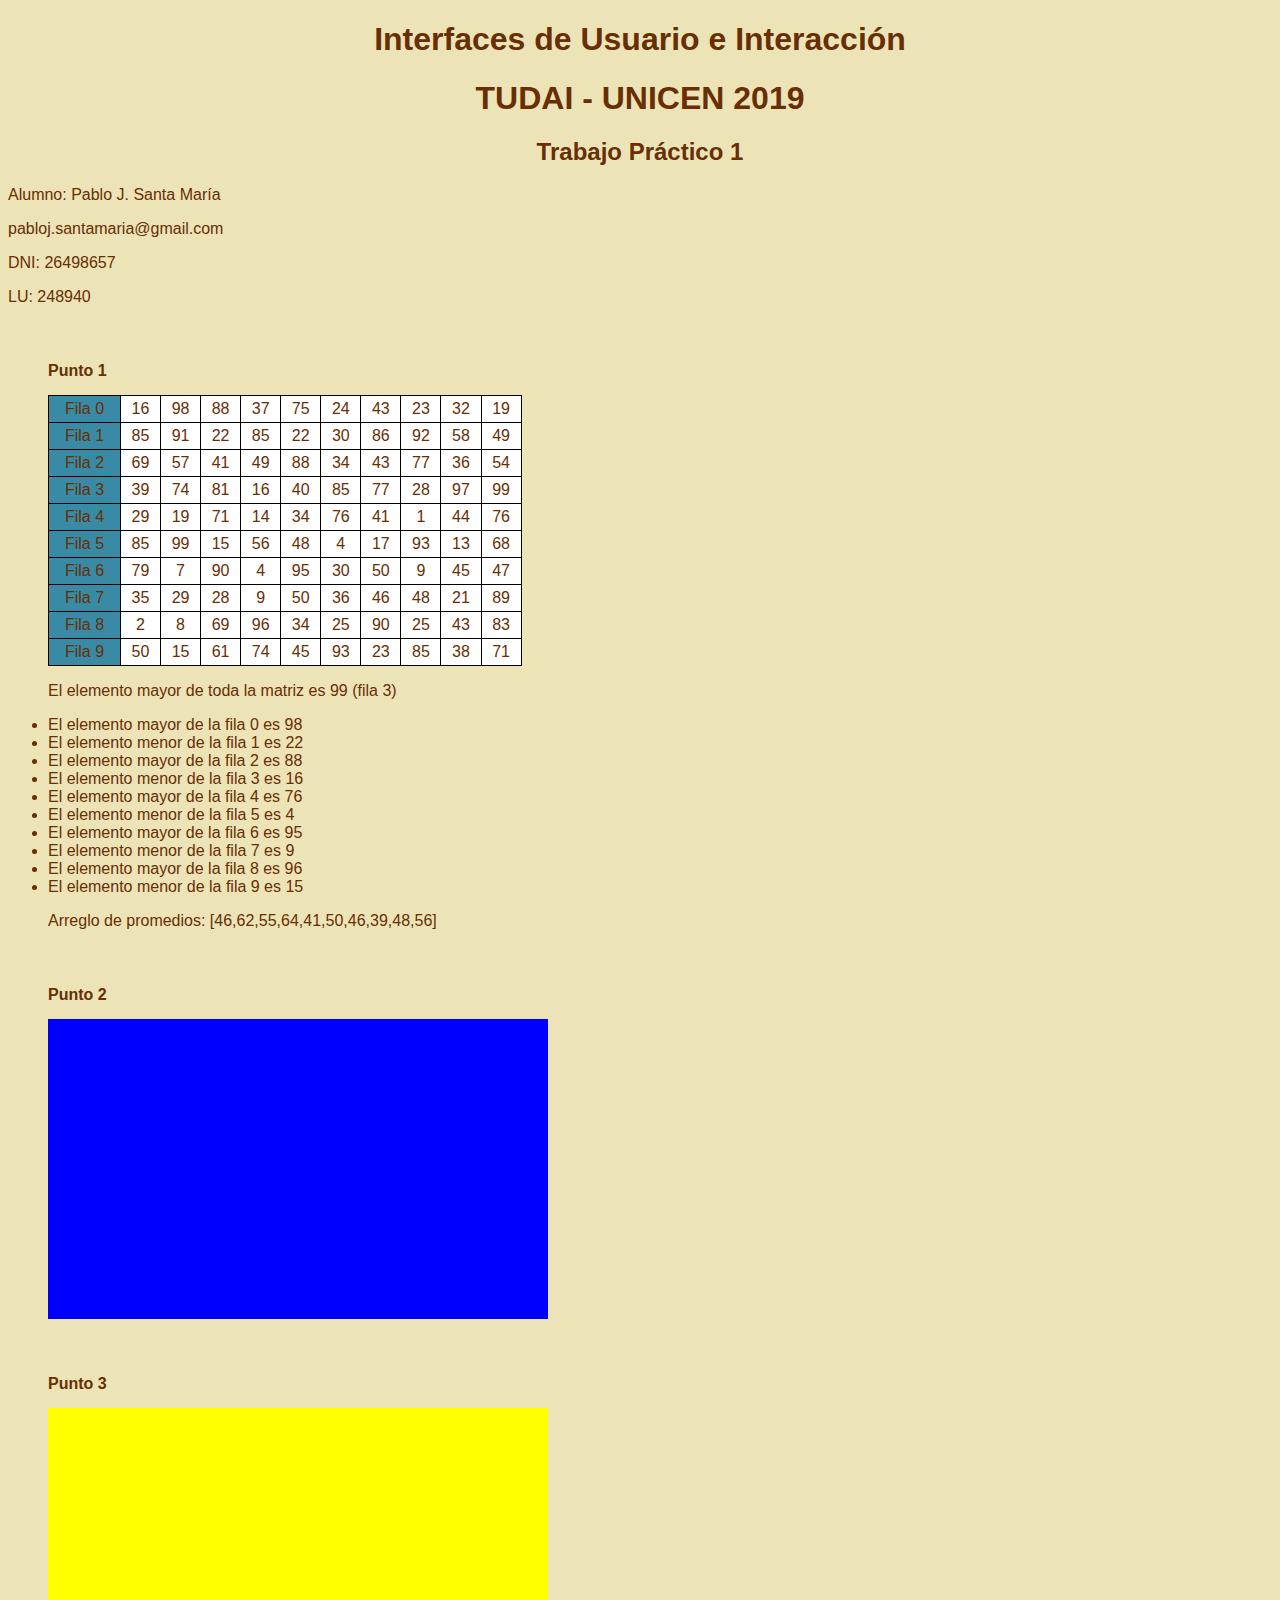
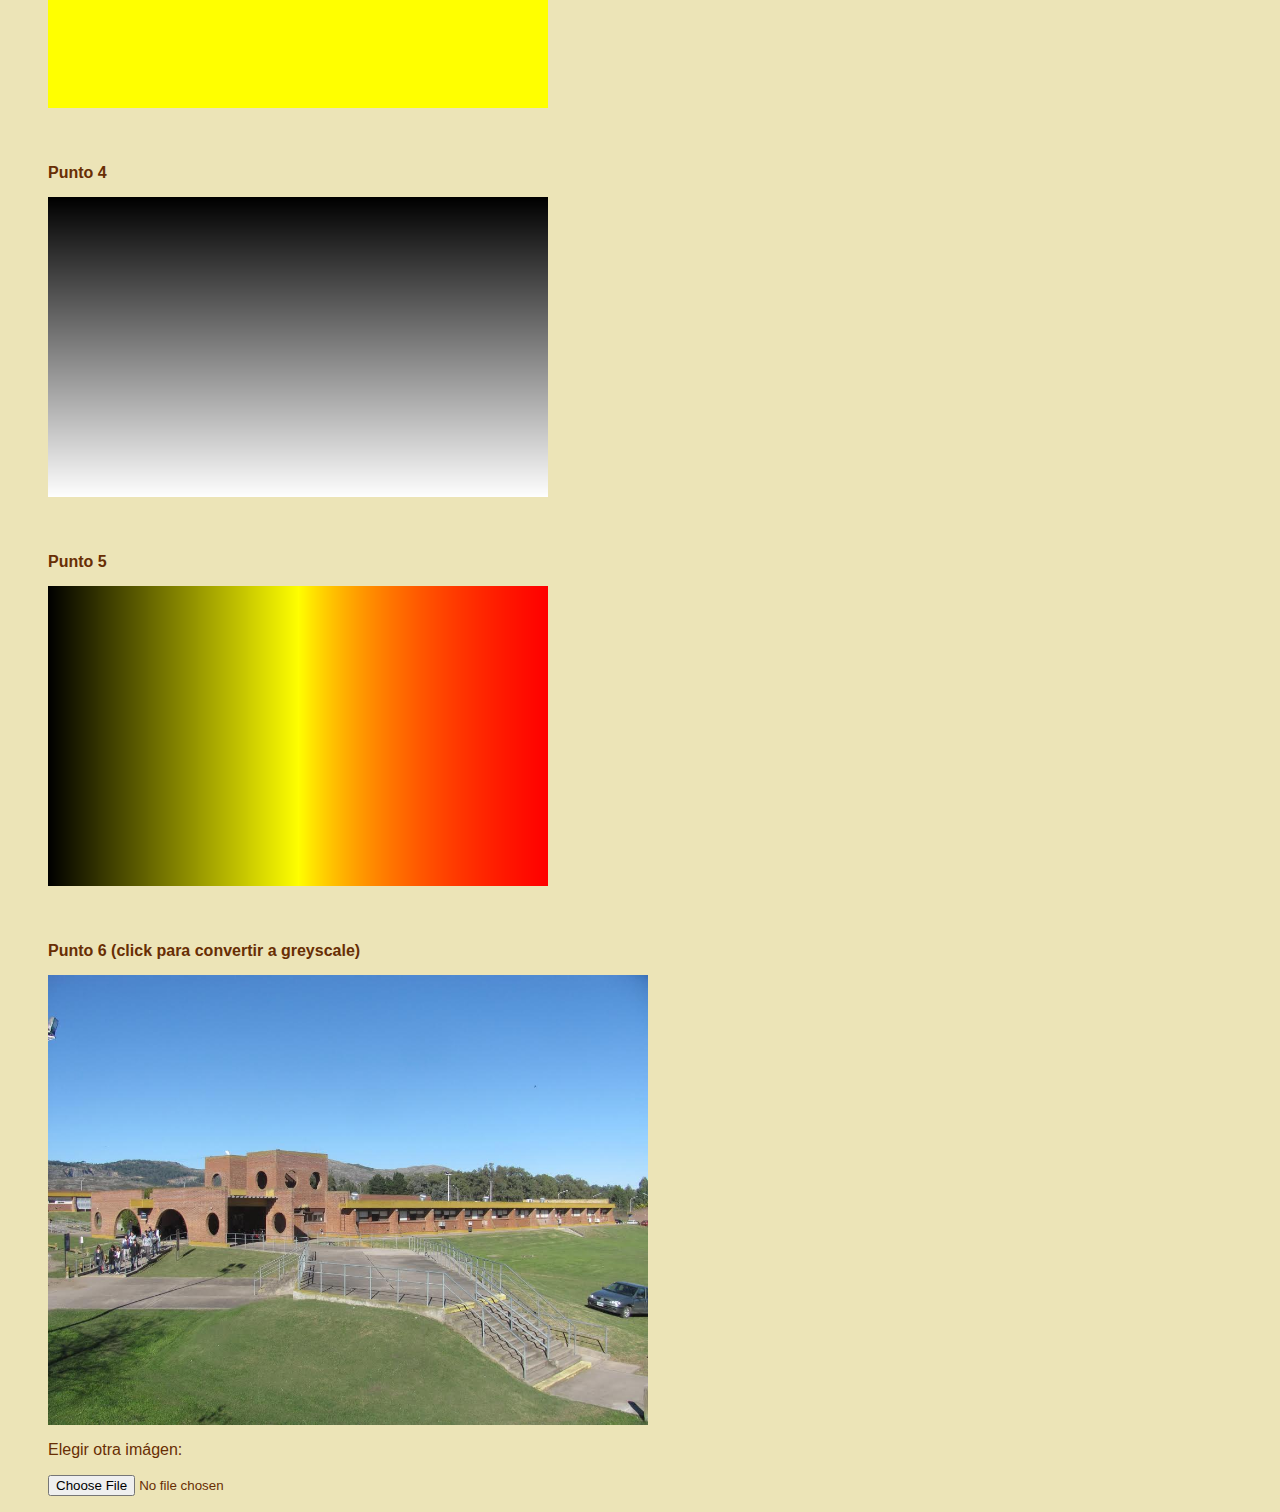
<file: TP1/index.html>
<!DOCTYPE html PUBLIC "-//W3C//DTD XHTML 1.0 Transitional//EN" "http://www.w3.org/TR/xhtml1/DTD/xhtml1-transitional.dtd">
<html xmlns="http://www.w3.org/1999/xhtml">
<head>
	<meta http-equiv="Content-Type" content="text/html; charset=utf-8" />
	<title>Interfaces - Trabajo Práctico 1</title>
	<link rel="stylesheet" type="text/css" href="styles/practico1.css">
</head>
<body>
	<header>
		<h1>Interfaces de Usuario e Interacción</h1>
		<h1>TUDAI - UNICEN 2019</h1>
		<h2>Trabajo Práctico 1</h2>
	</header>

	<div class="alumno">
		<p>Alumno: Pablo J. Santa María</p>
		<p>pabloj.santamaria@gmail.com</p>
		<p>DNI: 26498657</p>
		<p>LU: 248940</p>
	</div>
	
	<figure>
		<figcaption>Punto 1</figcaption>
		<table id="showMatrix"></table>
		<div id="results"></div>
	</figure>
	
	<figure>
		<figcaption>Punto 2</figcaption>
		<canvas id="punto2"></canvas>
	</figure>

	<figure>
		<figcaption>Punto 3</figcaption>
		<canvas id="punto3"></canvas>
	</figure>

	<figure>
		<figcaption>Punto 4</figcaption>
		<canvas id="punto4"></canvas>
	</figure>

	<figure>
		<figcaption>Punto 5</figcaption>
		<canvas id="punto5"></canvas>
	</figure>
	
	<figure>
		<figcaption>Punto 6 (click para convertir a greyscale)</figcaption>
		
		<canvas id="punto6"></canvas>
		<p>Elegir otra imágen:</p>
		<input type="file" name="" id="">
	</figure>

	
	
	<script src="js/practico1.js"></script>
</body>
</html>
</file>
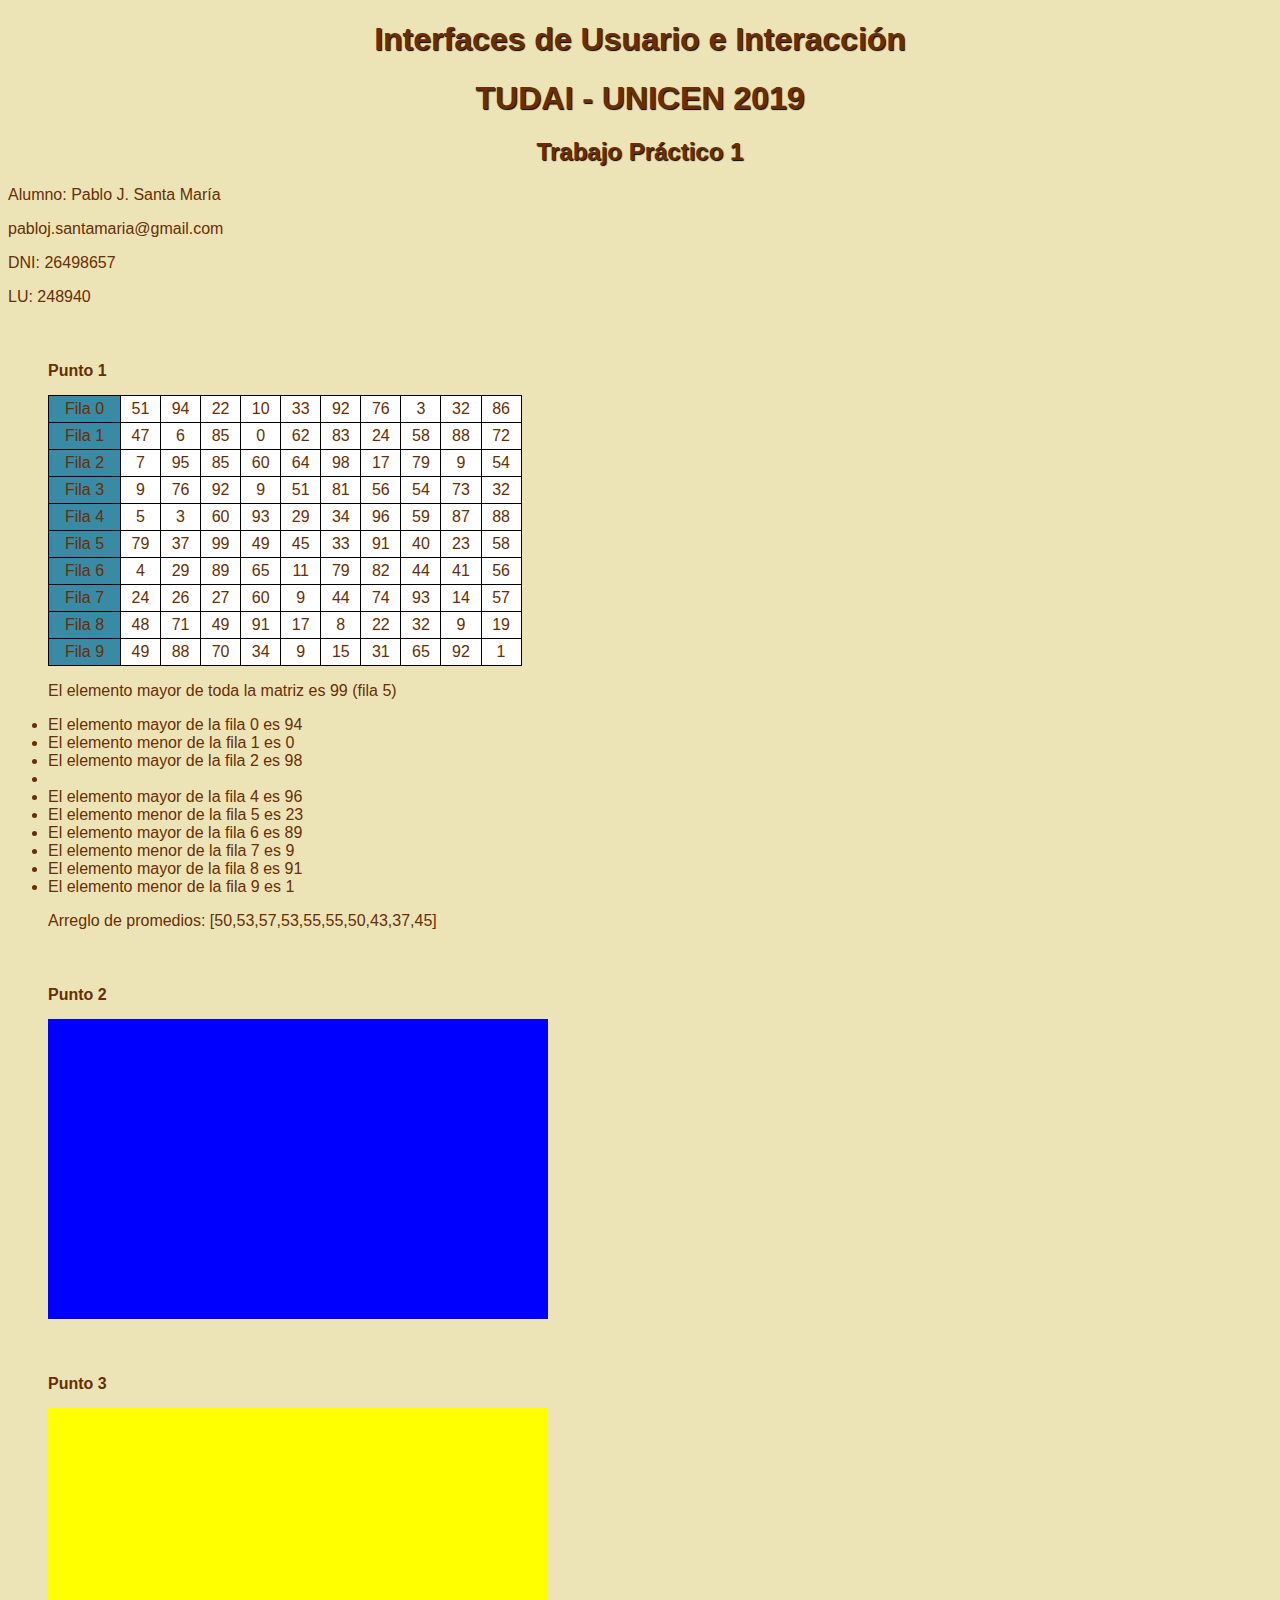
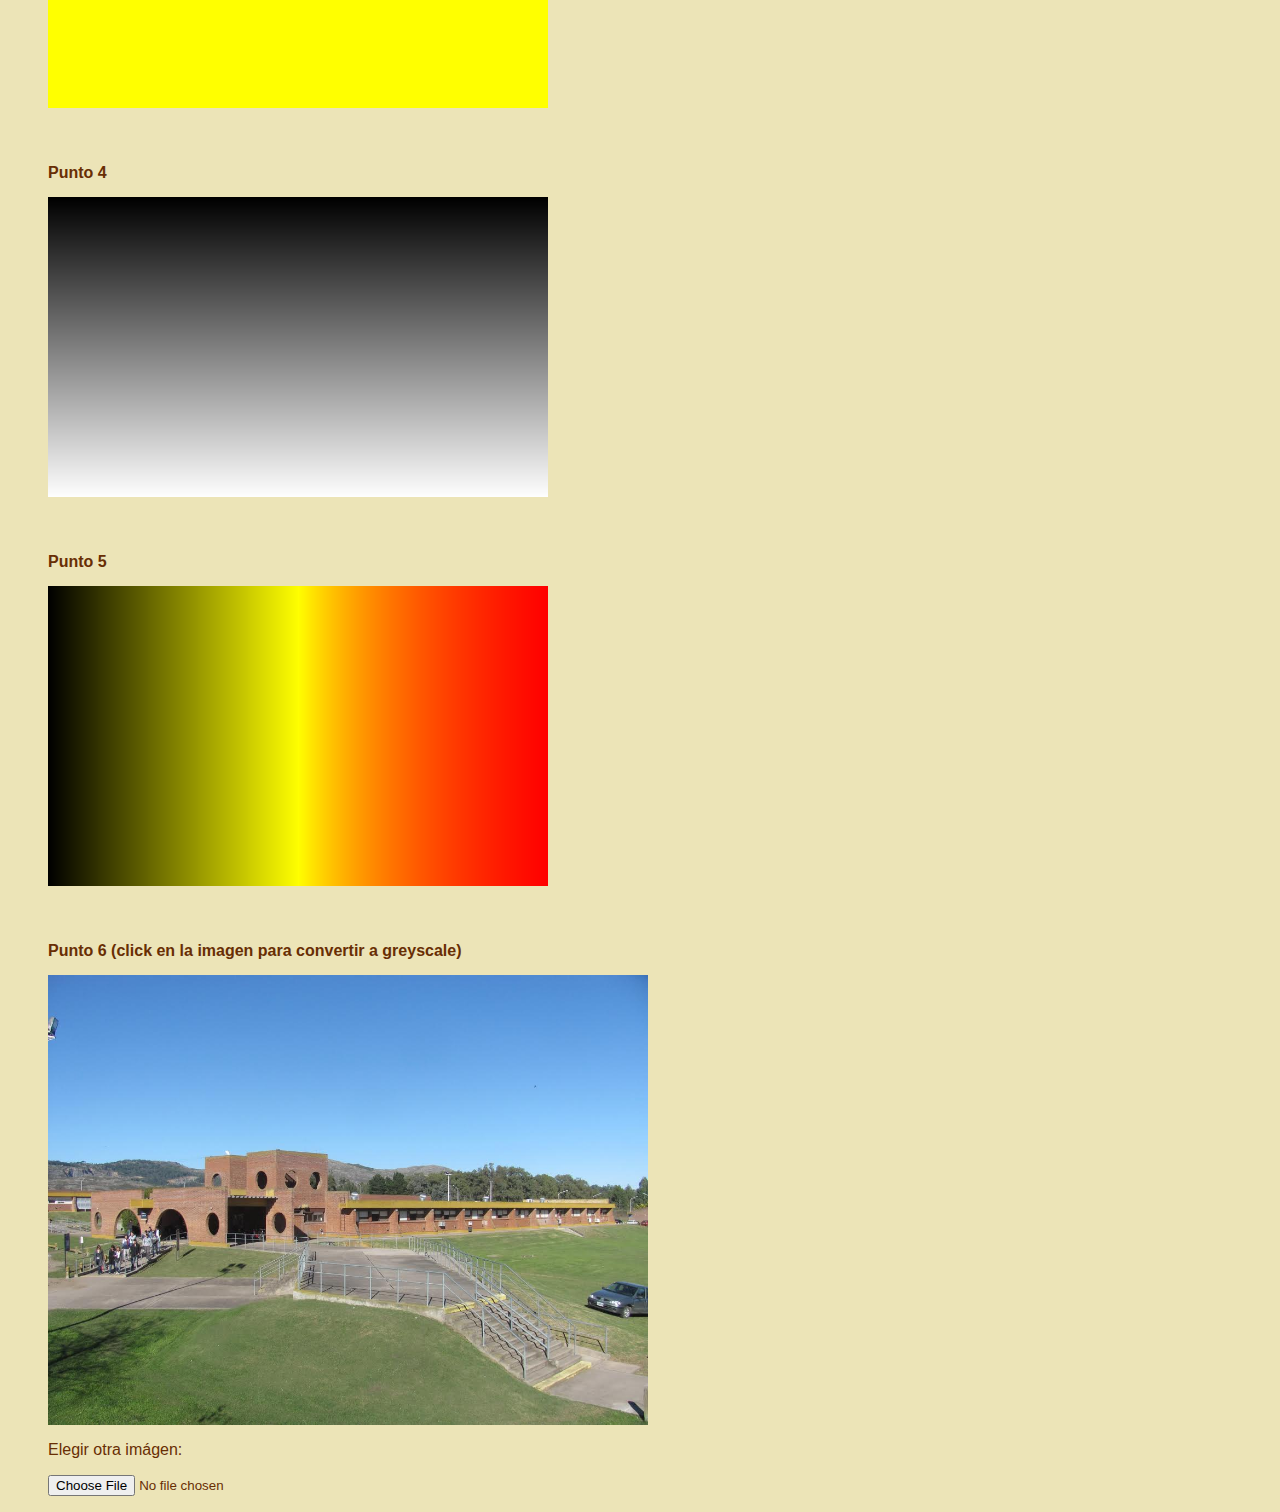
<file: TP1/EntregaFinal/index.html>
<!DOCTYPE html PUBLIC "-//W3C//DTD XHTML 1.0 Transitional//EN" "http://www.w3.org/TR/xhtml1/DTD/xhtml1-transitional.dtd">
<html xmlns="http://www.w3.org/1999/xhtml">
<head>
	<meta http-equiv="Content-Type" content="text/html; charset=utf-8" />
	<title>Interfaces - Trabajo Práctico 1</title>
	<link rel="stylesheet" type="text/css" href="styles/practico1.css">
</head>
<body>
	<header>
		<h1>Interfaces de Usuario e Interacción</h1>
		<h1>TUDAI - UNICEN 2019</h1>
		<h2>Trabajo Práctico 1</h2>
	</header>

	<div class="alumno">
		<p>Alumno: Pablo J. Santa María</p>
		<p>pabloj.santamaria@gmail.com</p>
		<p>DNI: 26498657</p>
		<p>LU: 248940</p>
	</div>
	
	<figure>
		<figcaption>Punto 1</figcaption>
		<table id="showMatrix"></table>
		<div id="results"></div>
	</figure>
	
	<figure>
		<figcaption>Punto 2</figcaption>
		<canvas id="punto2"></canvas>
	</figure>

	<figure>
		<figcaption>Punto 3</figcaption>
		<canvas id="punto3"></canvas>
	</figure>

	<figure>
		<figcaption>Punto 4</figcaption>
		<canvas id="punto4"></canvas>
	</figure>

	<figure>
		<figcaption>Punto 5</figcaption>
		<canvas id="punto5"></canvas>
	</figure>
	
	<figure>
		<figcaption>Punto 6 (click en la imagen para convertir a greyscale)</figcaption>
		
		<canvas id="punto6"></canvas>
		<p>Elegir otra imágen:</p>
		<input type="file" name="" id="">
	</figure>

	
	
	<script src="js/practico1.js"></script>
</body>
</html>
</file>
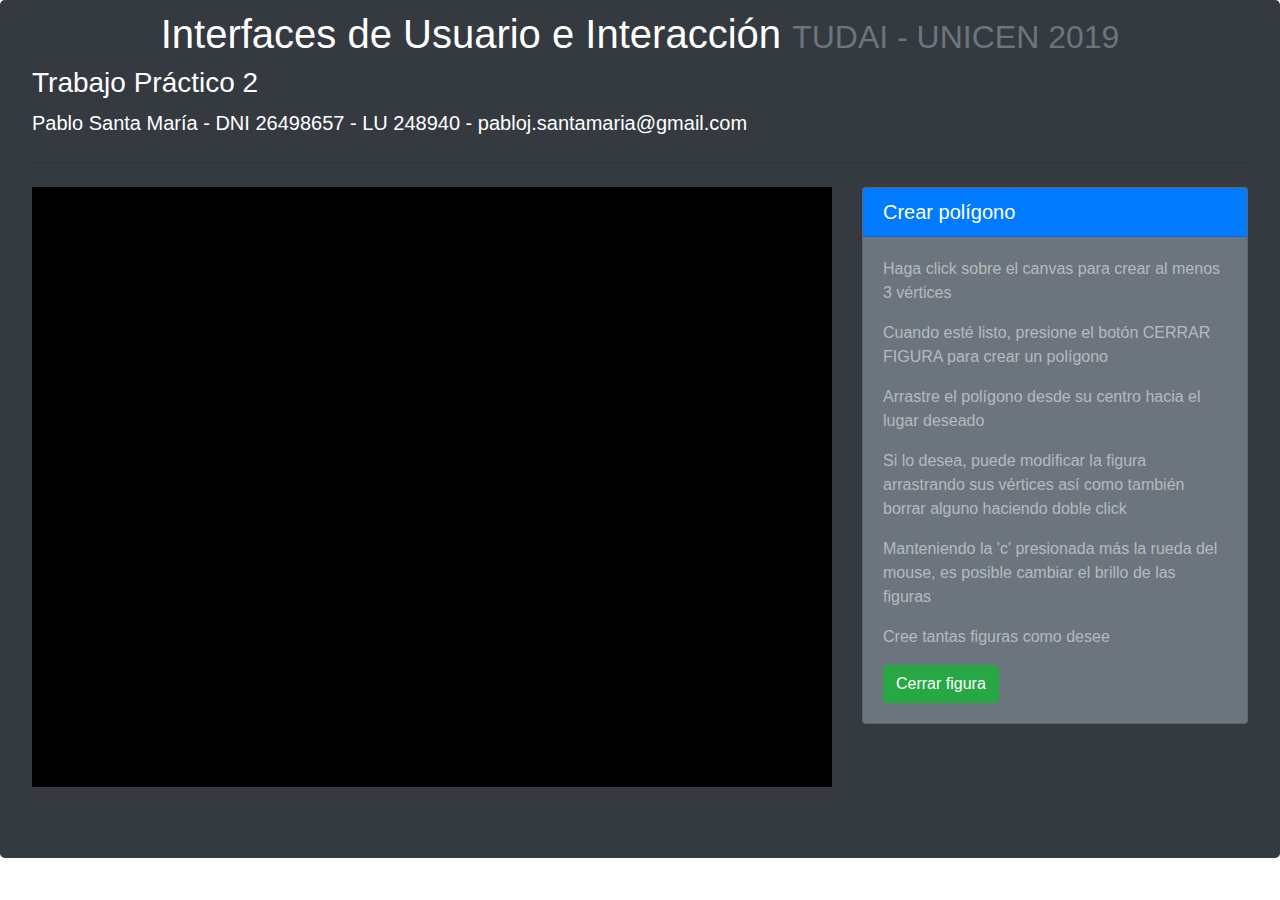
<file: TP2/EntregaFinal/index.html>
<!doctype html>
<html lang="en">
<head>
    <meta charset="utf-8">
    <meta name="viewport" content="width=device-width, initial-scale=1, shrink-to-fit=no">
    <meta http-equiv="X-UA-Compatible" content="ie=edge">
    <link rel="stylesheet" href="./styles/bootstrap.min.css">
    <link rel="stylesheet" href="./styles/practico2.css">
    <title>Interfaces - TP2</title>
</head>
<body>
    <div class="jumbotron bg-dark text-white">
        <h1 class="display-6 text-center">Interfaces de Usuario e Interacción
            <small class="text-muted">TUDAI - UNICEN 2019</small>
        </h1>
        <h3 class="display-6">Trabajo Práctico 2</h3>
        <p class="lead">Pablo Santa María - DNI 26498657 - LU 248940 - pabloj.santamaria@gmail.com</p>
        <hr class="my-4">
        <div class="row">
            <div class="col">
                <canvas id="canvas"></canvas>
            </div>
            <div class="col">
                <div class="card bg-secondary">
                    <h5 class="card-header text-white bg-primary">Crear polígono</h5>
                    <div class="card-body text-white-50">
                        <p class="card-text">Haga click sobre el canvas para crear al menos 3 vértices</p>
                        <p class="card-text">Cuando esté listo, presione el botón CERRAR FIGURA para crear un polígono</p>
                        <p class="card-text">Arrastre el polígono desde su centro hacia el lugar deseado</p>
                        <p class="card-text">Si lo desea, puede modificar la figura arrastrando sus vértices así como también borrar alguno haciendo doble click</p>
                        <p class="card-text">Manteniendo la 'c' presionada más la rueda del mouse, es posible cambiar el brillo de las figuras</p>
                        <p class="card-text">Cree tantas figuras como desee</p>
                        <button type="button" id="cerrar" class="btn btn-success text-white">Cerrar figura</button>
                    </div>
                </div>
            </div>
        </div>
    </div>
    
    <script src="./js/jquery-3.4.1.min.js"></script>
    <script src="./js/bootstrap.bundle.min.js"></script>
    <script src="./js/Vertex.js"></script>
    <script src="./js/Polygon.js"></script>
    <script src="./js/Canvas.js"></script>
    <script src="./js/main.js"></script>
</body>
</html>
</file>
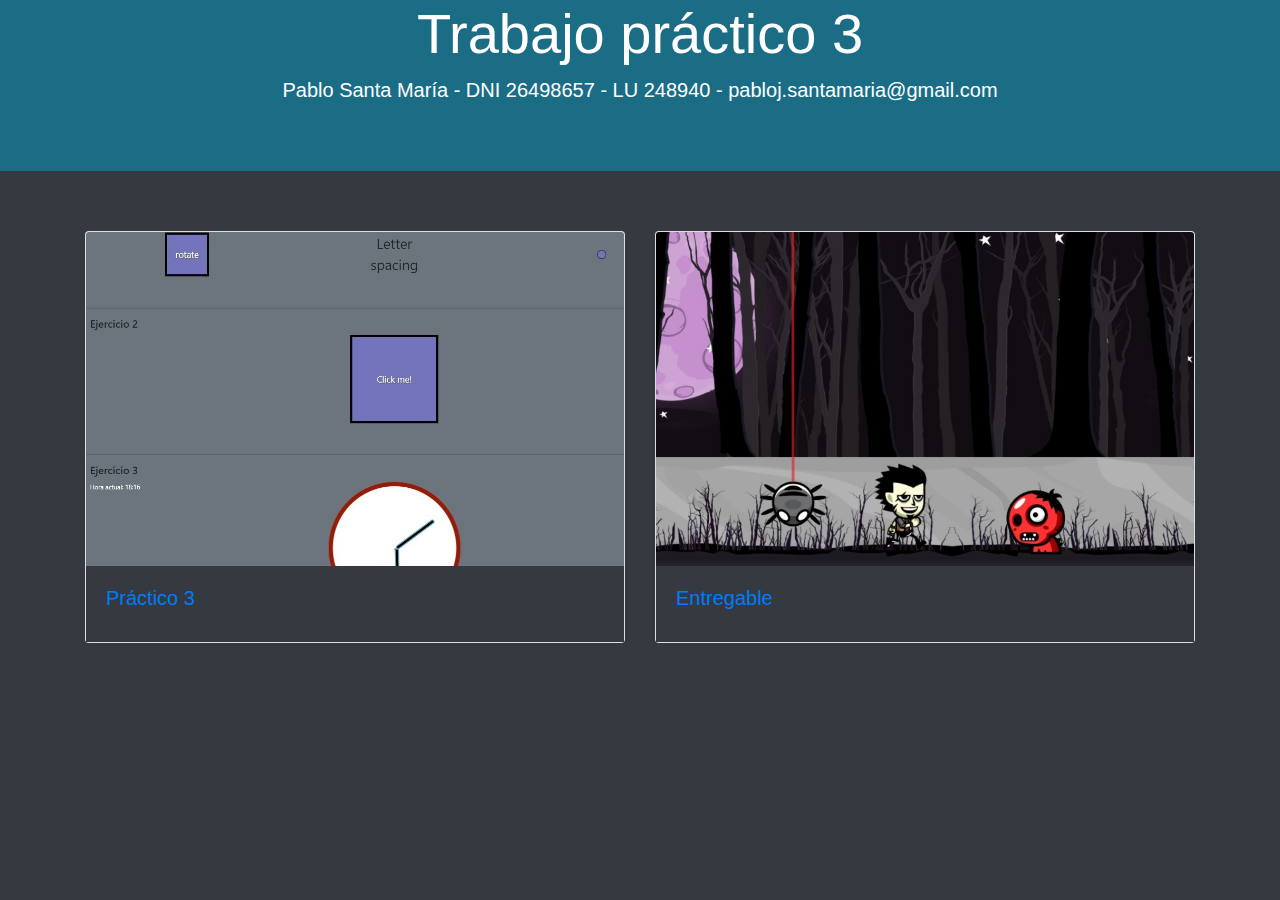
<file: TP3/EntregaFinal/index.html>
<!doctype html>
<html lang="en">
<head>
    <meta charset="utf-8">
    <meta name="viewport" content="width=device-width, initial-scale=1, shrink-to-fit=no">
    <link rel="stylesheet" href="./Practico/styles/bootstrap.min.css">
    <link rel="stylesheet" href="./Practico/styles/practico3.css">
    <title>Interfaces - TP3</title>
</head>
<body class="bg-dark">
    <header class="text-center text-white">
        <h1 class="display-4 text-center">Trabajo práctico 3</h1>
        <p class="lead">Pablo Santa María - DNI 26498657 - LU 248940 - pabloj.santamaria@gmail.com</p>
    </header>
    
    <div class="container" style="margin-top: 60px">
        <div class="card-deck">
            <div class="card" style="padding-bottom: 0">
                <a href="./Practico/index.html"><img src="./thumbp.jpg" class="card-img-top" alt="..."></a>
                
                <div class="card-body bg-dark">
                    <h5 class="card-title"><a href="./Practico/index.html">Práctico 3</a></h5>
                </div>
            </div>
            <div class="card" style="padding-bottom: 0">
                <a href="./Entregable/index.html"><img src="./thumbe.jpg" class="card-img-top" alt="..."></a>
                <div class="card-body bg-dark">
                    <h5 class="card-title"><a href="./Entregable/index.html">Entregable</a></h5>
                </div>
            </div>
        </div>
    </div>
    
    
    <script src="./Practico/js/jquery-3.4.1.min.js"></script>
    <script src="./Practico/js/bootstrap.bundle.min.js"></script>
</body>
</html>
</file>
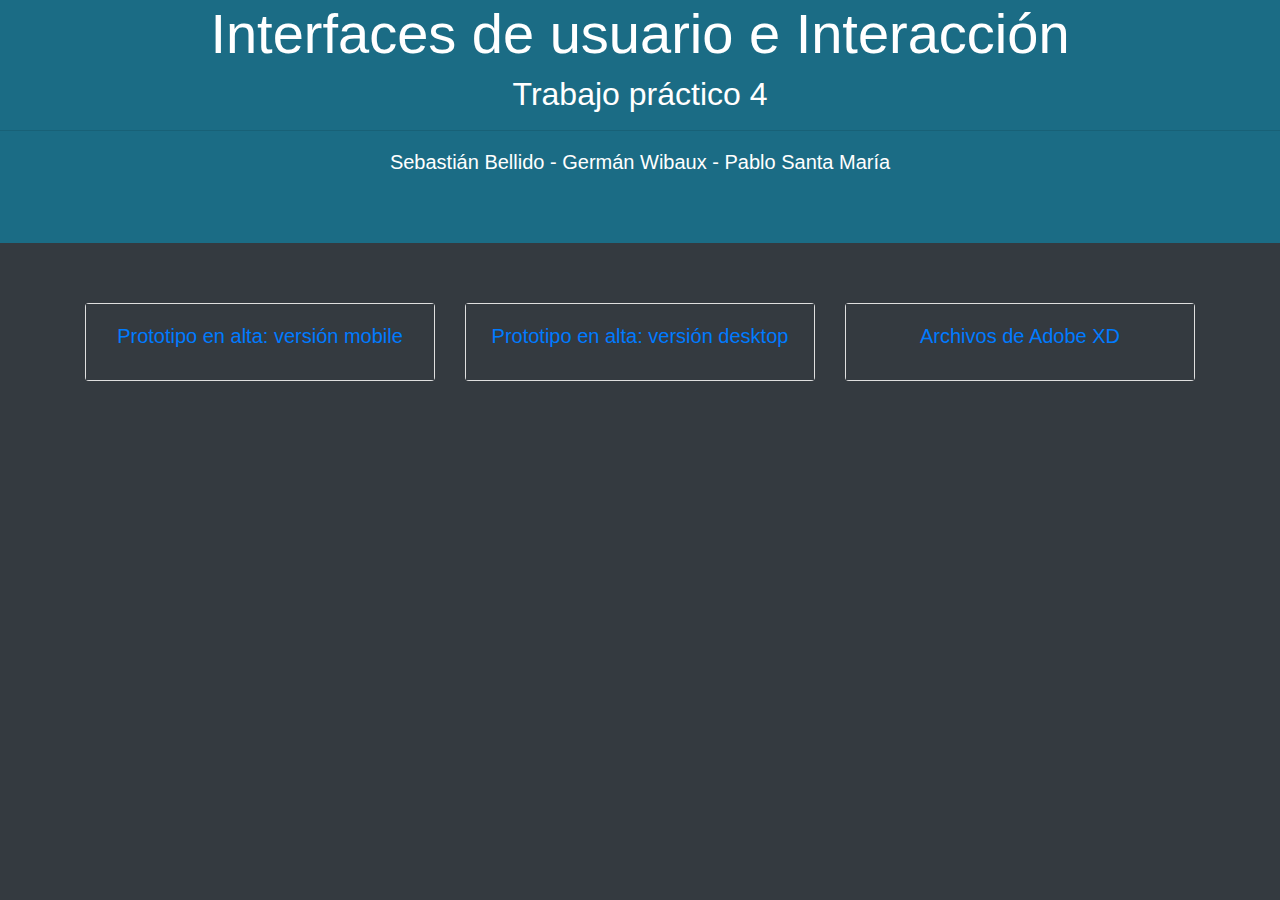
<file: TP4/EntregaFinal/index.html>
<!doctype html>
<html lang="en">
<head>
    <meta charset="utf-8">
    <meta name="viewport" content="width=device-width, initial-scale=1, shrink-to-fit=no">
    <link rel="stylesheet" href="./styles/bootstrap.min.css">
    <link rel="stylesheet" href="./styles/practico4.css">
    <title>Interfaces - TP4</title>
</head>
<body class="bg-dark">
    <header class="text-center text-white">
        <h1 class="display-4 text-center">Interfaces de usuario e Interacción</h1>
        <h2 class="text-center">Trabajo práctico 4</h2>
        <hr>
        <p class="lead">Sebastián Bellido - Germán Wibaux - Pablo Santa María</p>
    </header>
    
    <div class="container" style="margin-top: 60px">
        <div class="card-deck">
            <div class="card" style="padding-bottom: 0">
                <div class="card-body bg-dark text-center">
                    <!-- MOBILE -->
                    <h5 class="card-title"><a href="https://xd.adobe.com/view/eb7ed5dc-a79b-4004-6559-c76019feeafe-9d4f/">Prototipo en alta: versión mobile</a></h5>
                </div>
            </div>
            <div class="card" style="padding-bottom: 0">
                <div class="card-body bg-dark text-center">
                    <!-- DESKTOP -->
                    <h5 class="card-title"><a href="https://xd.adobe.com/view/32614bb2-37d4-49d3-6f1a-03d17473821b-4450/?fullscreen">Prototipo en alta: versión desktop</a></h5>
                </div>
            </div>
            <div class="card" style="padding-bottom: 0">
                <div class="card-body bg-dark text-center">
                    <!-- ADOBE XD -->
                    <h5 class="card-title"><a href="https://github.com/PabloSantaMaria/interfaces/tree/gh-pages/TP4/EntregaFinal/prototypes">Archivos de Adobe XD</a></h5>
                </div>
            </div>
        </div>
    </div>
    
    
    <script src="./js/jquery-3.4.1.min.js"></script>
    <script src="./js/bootstrap.bundle.min.js"></script>
</body>
</html>
</file>
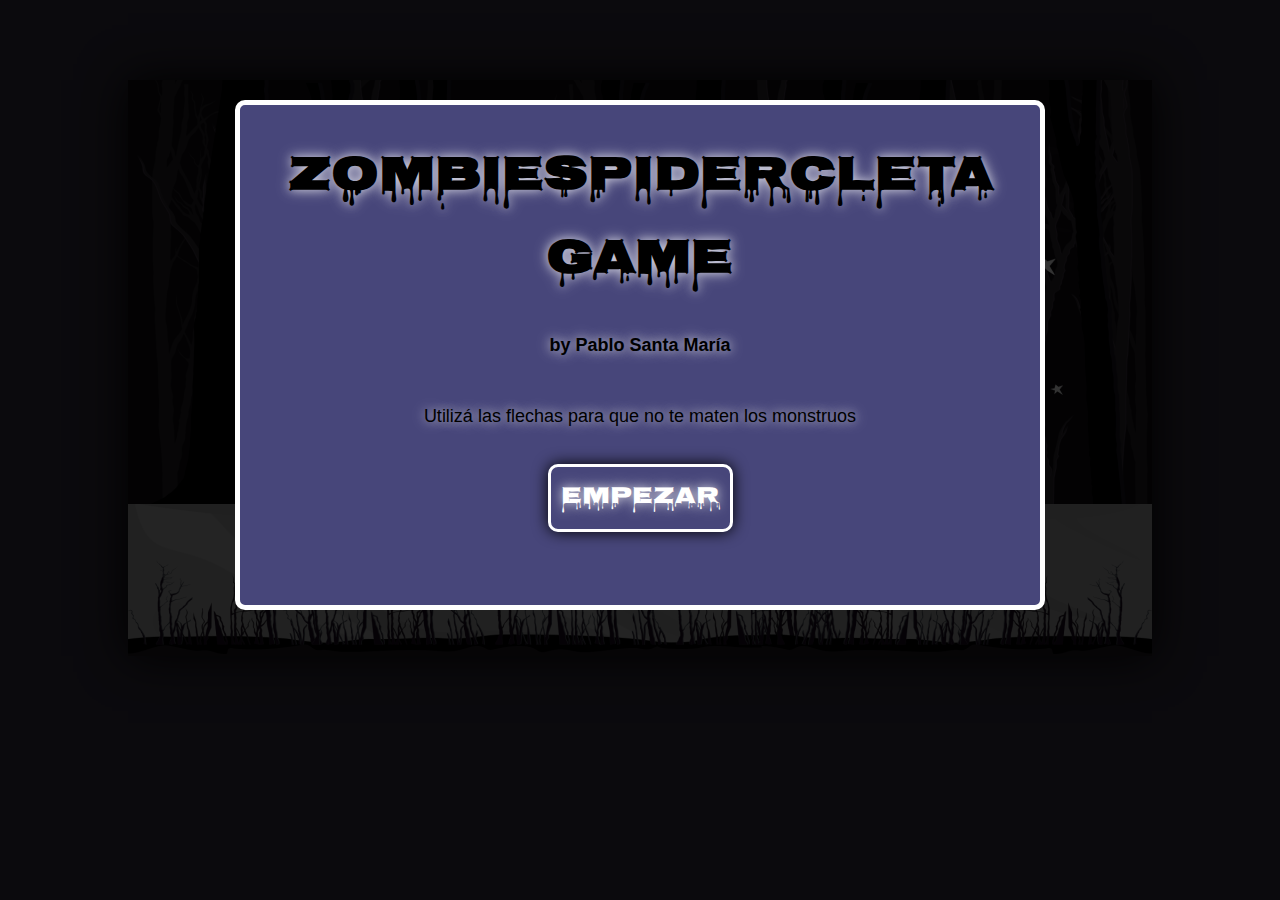
<file: TP3/EntregaFinal/Entregable/index.html>
<!DOCTYPE html>
<html lang="en">
<head>
    <meta charset="UTF-8">
    <meta name="viewport" content="width=device-width, initial-scale=1.0">
    <meta http-equiv="X-UA-Compatible" content="ie=edge">
    <link href="https://fonts.googleapis.com/css?family=Nosifer&display=swap" rel="stylesheet">
    <link rel="stylesheet" href="./styles/style.css">
    <title>404</title>
</head>
<body>

    <div class="popup" id="menu">
        <div class="popup-content">
            <h1>ZombieSpiderCleta Game</h1>
            <h4>by Pablo Santa María</h4>
            <p>Utilizá las flechas para que no te maten los monstruos</p>
            <a id="empezar" class="button">Empezar</a>
        </div>
    </div>
    
    <div class="layer layer7">
        <div class="layer layer6">
            <div class="layer layer5">
                <div class="layer layer4">
                    <div class="layer layer3">
                        <div class="layer layer2">
                            <div class="layer layer1">
                                
                                <div id="avatar"></div>
                                <div id="zombie"></div>
                                <div id="spider"></div>
                                
                            </div>
                        </div>
                    </div>
                </div>
            </div>
        </div>
    </div>
    
    <!-- <audio loop type="audio/mpeg" id="audioGame" preload="auto" autoplay></audio> -->
    <audio src="./sounds/die.mp3" type="audio/mpeg" id="dieAudio" preload="auto"></audio>
        
        <script src="./js/Character.js"></script>
        <script src="./js/Avatar.js"></script>
        <script src="./js/Zombie.js"></script>
        <script src="./js/Spider.js"></script>
        <script src="./js/main.js"></script>
    </body>
    </html>
</file>
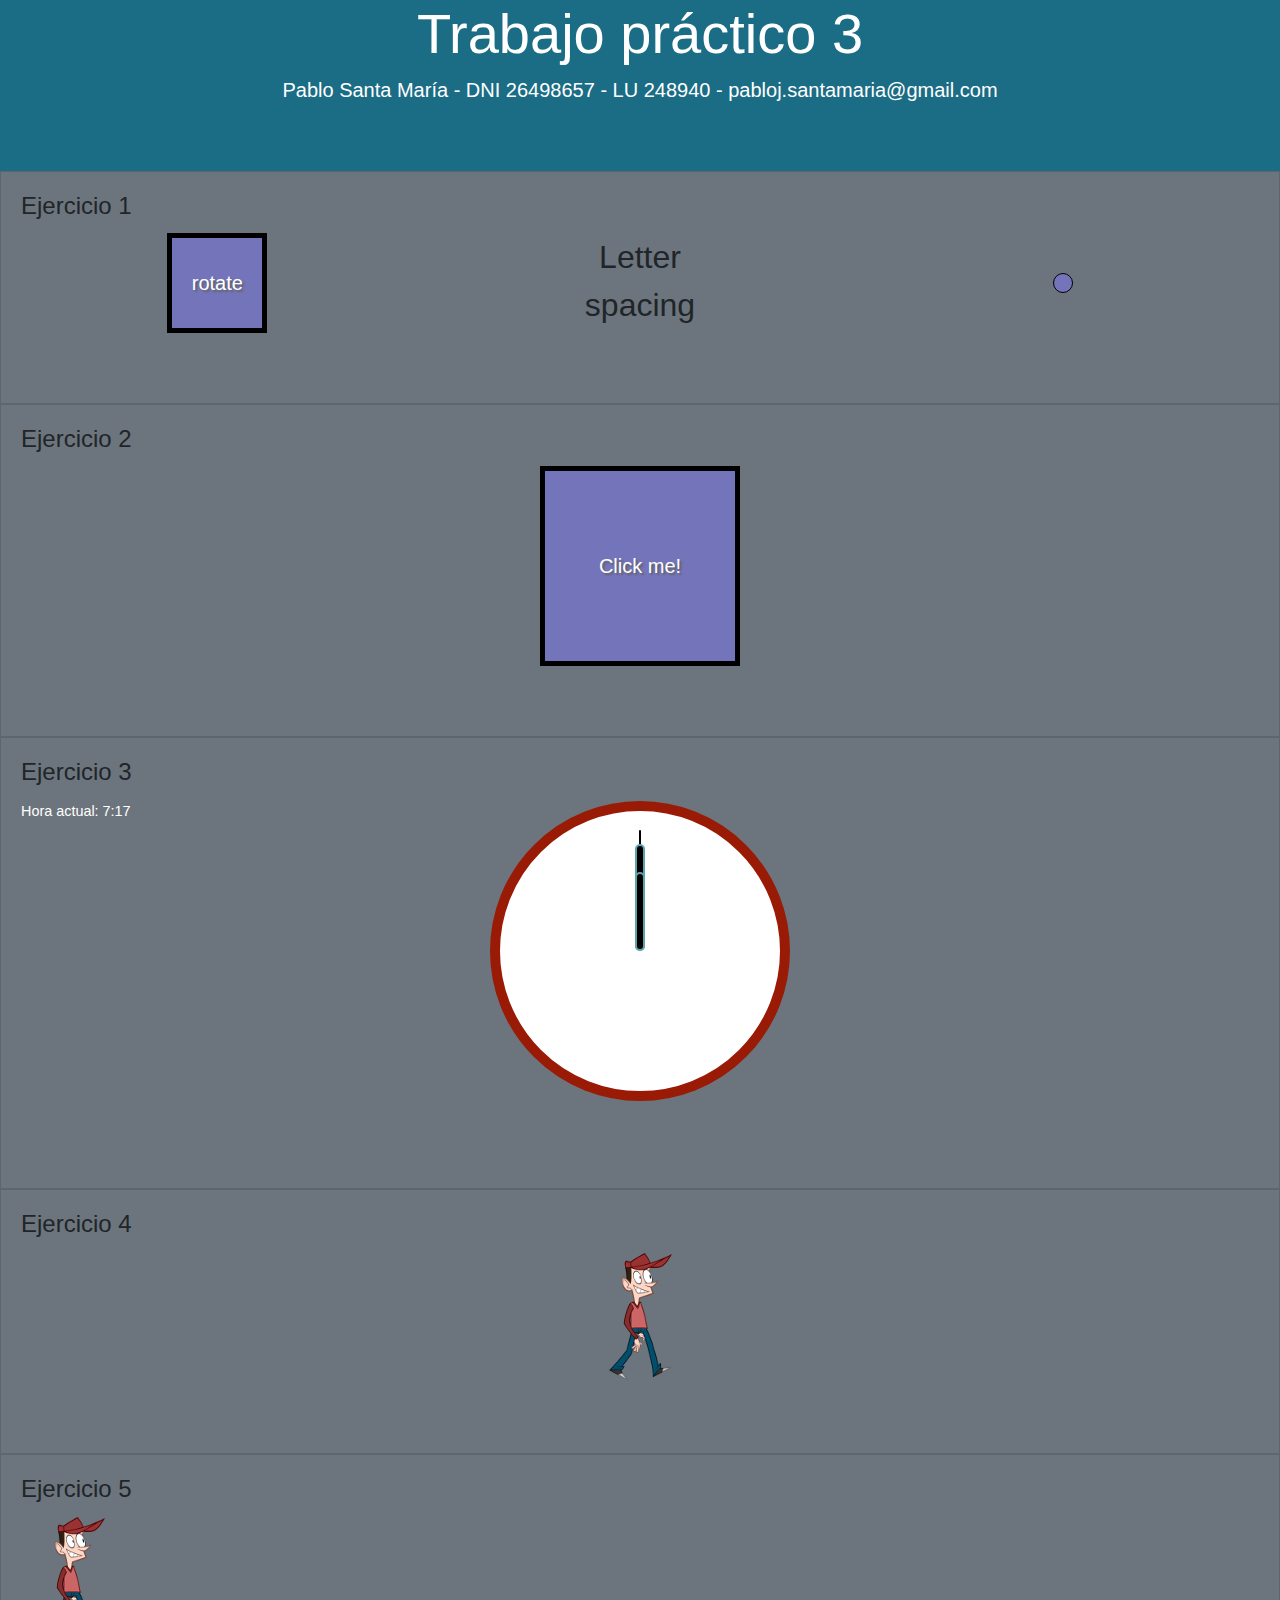
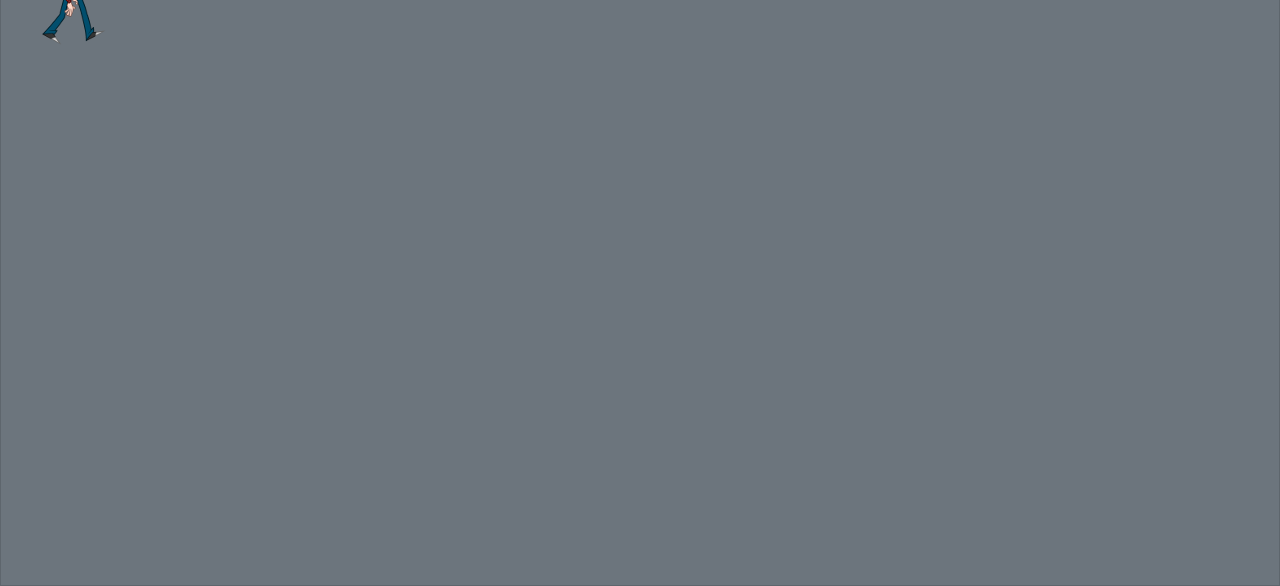
<file: TP3/EntregaFinal/Practico/index.html>
<!doctype html>
<html lang="en">
<head>
    <meta charset="utf-8">
    <meta name="viewport" content="width=device-width, initial-scale=1, shrink-to-fit=no">
    <link rel="stylesheet" href="./styles/bootstrap.min.css">
    <link rel="stylesheet" href="./styles/practico3.css">
    <title>Interfaces - TP3</title>
</head>
<body>
    <header class="text-center text-white">
        <h1 class="display-4 text-center">Trabajo práctico 3</h1>
        <p class="lead">Pablo Santa María - DNI 26498657 - LU 248940 - pabloj.santamaria@gmail.com</p>
    </header>
    
    <!-- Ejercicio 1 -->
    <div id="ej1" class="card text-left rounded-0 bg-secondary">
        <div class="card-body">
            <h4 class="card-title">Ejercicio 1</h4>
            <div class="row">
                <div class="col-sm">
                    <div id="box" class="container">
                        <p>rotate</p>
                    </div>
                </div>
                <div class="col">
                    <div class="container">
                        <p class="text-center spacing">Letter</p>
                        <p class="text-center spacing">spacing</p>
                    </div>
                </div>
                <div class="col-sm">
                    <div id="circle" class="container rounded-circle"></div>
                </div>
            </div>
        </div>
    </div>
    
    <!-- Ejercicio 2 -->
    <div id="ej2" class="card text-left rounded-0 bg-secondary">
        <div class="card-body">
            <h4 class="card-title">Ejercicio 2</h4>
            <div id="transform" class="container text-center">
                <p class="text-white">Click me!</p>
            </div>
        </div>
    </div>
    
    <!-- Ejercicio 3 -->
    <div id="ej3" class="card text-left rounded-0 bg-secondary">
        <div class="card-body clock-card">
            <h4 class="card-title">Ejercicio 3</h4>
            <figure class="figure">
                <div class="clock">
                    <div class="hand" id="sec">
                        <div class="sec"></div>
                    </div>
                    <div class="hand" id="min">
                        <div class="min"></div>
                    </div>
                    <div class="hand" id="hour">
                        <div class="hour"></div>
                    </div>
                </div>
                <figcaption class="figure-caption text-white">Hora actual: <span id="time"></span></figcaption>
            </figure>
        </div>
    </div>

    <!-- Ejercicio 4 -->
    <div id="ej4" class="card text-left rounded-0 bg-secondary">
        <div class="card-body">
            <h4 class="card-title">Ejercicio 4</h4>
            <div id="sprite" class="container sprite"></div>
        </div>
    </div>
    
    <!-- Ejercicio 5 -->
    <div id="ej5" class="card text-left rounded-0 bg-secondary">
        <div class="card-body">
            <h4 class="card-title">Ejercicio 5</h4>
            
            <div id="area" class="container-fluid">
                <div id="spriteMove" class="container sprite"></div>
            </div>

        </div>
    </div>
    
    <script src="./js/jquery-3.4.1.min.js"></script>
    <script src="./js/bootstrap.bundle.min.js"></script>
    <script src="./js/practico3.js"></script>
</body>
</html>
</file>
<file: TP1/styles/practico1.css>
body {
    font-family: Tahoma, Geneva, sans-serif;
    background-color: rgb(236, 228, 183);
    color: rgb(104, 46, 4);
}
header {
    text-align: center;
}

table {
    border-collapse: collapse;
    width: 40%;
}

td {
    border: 1px solid black;
    text-align: center;
    padding: 4px;
    background-color: white;
}
td:first-child {
    background: #398AA4;
}
figure {
    padding-top: 40px;
}
figcaption {
    padding-bottom: 15px;
    font-weight: bold;
}
</file>
<file: TP1/EntregaFinal/styles/practico1.css>
body {
    font-family: Tahoma, Geneva, sans-serif;
    background-color: rgb(236, 228, 183);
    color: rgb(104, 46, 4);
}
header {
    text-align: center;
    text-shadow: 1px 1px 1px rgb(0, 0, 0);
}

table {
    border-collapse: collapse;
    width: 40%;
}

td {
    border: 1px solid black;
    text-align: center;
    padding: 4px;
    background-color: white;
}
td:first-child {
    background: #398AA4;
}
figure {
    padding-top: 40px;
}
figcaption {
    padding-bottom: 15px;
    font-weight: bold;
}
</file>
<file: TP2/EntregaFinal/styles/practico2.css>
canvas {
    background-color: black;
    margin: 0 auto;
}
.jumbotron {
    padding-top: 10px;
}
</file>
<file: TP3/EntregaFinal/Practico/styles/practico3.css>
header {
    background: rgb(27, 108, 133);
    padding-bottom: 50px;
}
.card {
    padding-bottom: 50px;
}

/* Ejercicio 1 */
#box {
    width: 100px;
    height: 100px;
    border: 5px solid black;
    background-color: rgb(116, 116, 187);
    transform: rotate(0deg);
    transition: all 1s;
}
#box:hover {
    background-color: rgb(102, 0, 102);
    transform: rotate(-180deg);
    transition: all 1s;
}

#box p {
    position: relative;
    padding-top: 50%;
    padding-bottom: 50%;
    text-align: center;
    color: white;
    font-size: 20px;
    text-shadow: 2px 2px 2px rgb(97, 97, 97);
    transform: rotate(0deg);
    transition: all 0.6s;
}
#box p:hover {
    transform: rotate(540deg);
    transition: all 0.6s;
}

.spacing {
    font-size: 2em;
    transition: all 0.6s;
    text-align: center;
    margin: 0 auto;
}
.spacing:hover {
    letter-spacing: 10px;
    transition: all 0.6s;
}

#circle {
    width: 100px;
    height: 100px;
    border: 5px solid black;
    background-color: rgb(116, 116, 187);
    transform: scale(0.2);
    transition: all 0.8s ease-out;
}
#circle:hover {
    background-color: rgb(102, 0, 102);
    transform: translate(100px);
    transform: scale(1);
    transition: all 0.8s ease-out;
}

/* Ejercicio 2 */
#transform {
    width: 200px;
    height: 200px;
    border: 5px solid black;
    background-color: rgb(116, 116, 187);
}
#transform p {
    padding-top: 50%;
    padding-bottom: 50%;
    margin-bottom: 0;
    font-size: 20px;
    text-shadow: 2px 2px 2px rgb(97, 97, 97);
}

/* Ejercicio 3 */
.clock-card {
    height: 400px;
}
.clock {
    position: absolute;
    left: 50%;
    width: 300px;
    height: 300px;
    border: 10px solid rgb(153, 27, 5);
    border-radius: 50%;
    transform: translate(-50%);
    background: white;
    
}
.hand {
    position: absolute;
    top: 0;
    left: 0;
    width: 100%;
    height: 100%;
}
.hand div {
    position: absolute;
    bottom: 50%;
    left: 50%;
    transform: translateX(-50%);
    background: black;
    border-radius: 5px;
}
.sec {
    width: 2px;
    height: 43%;
    transform-origin: bottom;
    animation: seconds 60s steps(60) infinite;
}
@keyframes seconds {
    0% {transform: rotate(0deg);}
    100% {transform: rotate(360deg);}
}
.min {
    width: 10px;
    height: 38%;
    border: 2px solid rgb(92, 165, 175);
    transform-origin: bottom;
    animation: minutes 3600s linear infinite;
}
.hour {
    width: 10px;
    height: 28%;
    border: 2px solid rgb(92, 165, 175);
    transform-origin: bottom;
    animation: hours 43200s linear infinite;
}

/* Ejercicio 4 */
.sprite {
    width: 75px;
    height: 132px;
    background: url('../resources/capguy-walk.png') left center;
    animation: play 0.8s steps(8) infinite;
} 
@keyframes play {
    from {background-position-x: 0px;}
    to {background-position-x: -600px;}
}

/* Ejercicio 5 */
#area {
    width: 100%;
    height: 600px;
}
#spriteMove {
    position: absolute;
    transform-origin: left bottom;
}
</file>
<file: TP4/EntregaFinal/styles/practico4.css>
header {
    background: rgb(27, 108, 133);
    padding-bottom: 50px;
}
.card {
    padding-bottom: 50px;
}
</file>
<file: TP3/EntregaFinal/Entregable/styles/style.css>
body {
    margin: 0;
    padding: 0;
    font-family: 'Nosifer', cursive;
    background: rgb(55, 50, 65);
}

/* Avatar */
#avatar {
    position: absolute;
    bottom: 100px;
    left: 100px;
    width: 93px;
    height: 140px;
    background: url(../images/avatar.png);
    z-index: 100;
}
.run {
    animation: run 0.6s steps(43) infinite;
}
@keyframes run {
    from {background-position-x: 0px;}
    to {background-position-x: -3999px;}
}
.jump {
    animation: jump 0.7s ease-out infinite, run 1.8s steps(43) infinite;
}
@keyframes jump {
    0% {transform: translate(0px,0px);}
    25% {transform: translate(0px,-180px);}
    50% {transform: translate(0px,-200px);}
    75% {transform: translate(0px,-180px);}
    100% {transform: translate(0px,0px);}
}
.die {
    animation: die linear 1.2s;
    animation-iteration-count: 1;
    transform-origin: 50% 50%;
}
@keyframes die {
    0% {transform: translate(0px,0px)  rotate(0deg);}
    15% {transform: translate(-63px,-112px)  rotate(-54deg);}
    50% {transform: translate(-176px,-176px)  rotate(-180deg);}
    85% {transform: translate(-290px,-159px)  rotate(-302deg);}
    100% {transform: translate(-357px,-85px)  rotate(-360deg);}
}

/* Zombie */
#zombie {
    position: absolute;
    bottom: 5px;
    right: -100px;
    width: 91px;
    height: 100px;
    background: url(../images/zombie.png);
    z-index: 1;
}
.zanimate {
    animation: zanimate 0.8s steps(2) infinite;
}
@keyframes zanimate {
    from {background-position-x: 0px;}
    to {background-position-x: -182px;}
}
.zmove {
    animation: zmove 3s linear infinite;
}
@keyframes zmove {
    from {right: -100px;}
    to {right: 1200px;}
}

/* Spider */
#spider {
    position: absolute;
    bottom: 600px;
    left: 50px;
    width: 109px;
    height: 700px;
    background: url(../images/spider.png);
    z-index: 1;
}
.sdrop {
    animation: sdrop 10s cubic-bezier(0.25, 0.46, 0.45, 0.94) infinite;
}
@keyframes sdrop {
    0% {bottom: 600px;}
    40% {bottom: 5px;}
    50% {bottom: 600px;}
    100% {bottom: 600px;}
}

/* Background */
.layer {
    position: relative;
    margin: 0 auto;
    margin-top: 80px;
    width: 1024px;
    height: 576px;
}
.layer7 {
    background: url(../images/background/layer_07.png);
    background-size: cover;
    z-index: -7;
    animation: parallax 360s linear infinite;
    box-shadow: 0px 0px 45px 0px rgba(0,0,0,1);
}
.layer6 {
    background: url(../images/background/layer_06.png);
    background-size: cover;
    z-index: -6;
    animation: parallax 180s linear infinite;
}
.layer5 {
    background: url(../images/background/layer_05.png);
    background-size: cover;
    z-index: -5;
    animation: parallax 100s linear infinite;
}
.layer4 {
    background: url(../images/background/layer_04.png);
    background-size: cover;
    z-index: -4;
    animation: parallax 50s linear infinite;
}
.layer3 {
    background: url(../images/background/layer_03.png);
    background-size: cover;
    z-index: -3;
    animation: parallax 30s linear infinite;
}
.layer2 {
    background: url(../images/background/layer_02.png);
    background-size: cover;
    z-index: -2;
    animation: parallax 25s linear infinite;
}
.layer1 {
    background: url(../images/background/layer_01.png);
    overflow: hidden;
    background-size: cover;
    z-index: -1;
    animation: parallax 5s linear infinite;
}
@keyframes parallax {
    100% {background-position-x: -1024px;}
}

/* Menu */
.popup {
    position: fixed;
    width: 100%;
    height: 100%;
    left: 0;
    top: 0;
    background: rgba(0,0,0,0.8);
    display: block;
}
.popup-content {
    position: relative;
    background: rgb(71, 70, 122);
    width: 800px;
    height: 500px;
    margin: 100px auto;
    border: 5px solid white;
    font-size: 24px;
    text-align: center;
    border-radius: 10px;
    text-shadow: 0 0 15px rgba(255,255,255,.5), 0 0 10px rgba(255,255,255,.5);
}
.popup-content p, h4 {
    font-size: 18px;
    margin-bottom: 50px;
    font-family: 'Segoe UI', Tahoma, Geneva, Verdana, sans-serif;
}
.button {
    border: 3px solid white;
    padding: 10px;
    color: white;
    text-decoration: none;
    border-radius: 10px;
    box-shadow: 0px 0px 15px 0px rgba(0,0,0,1);
}
</file>
